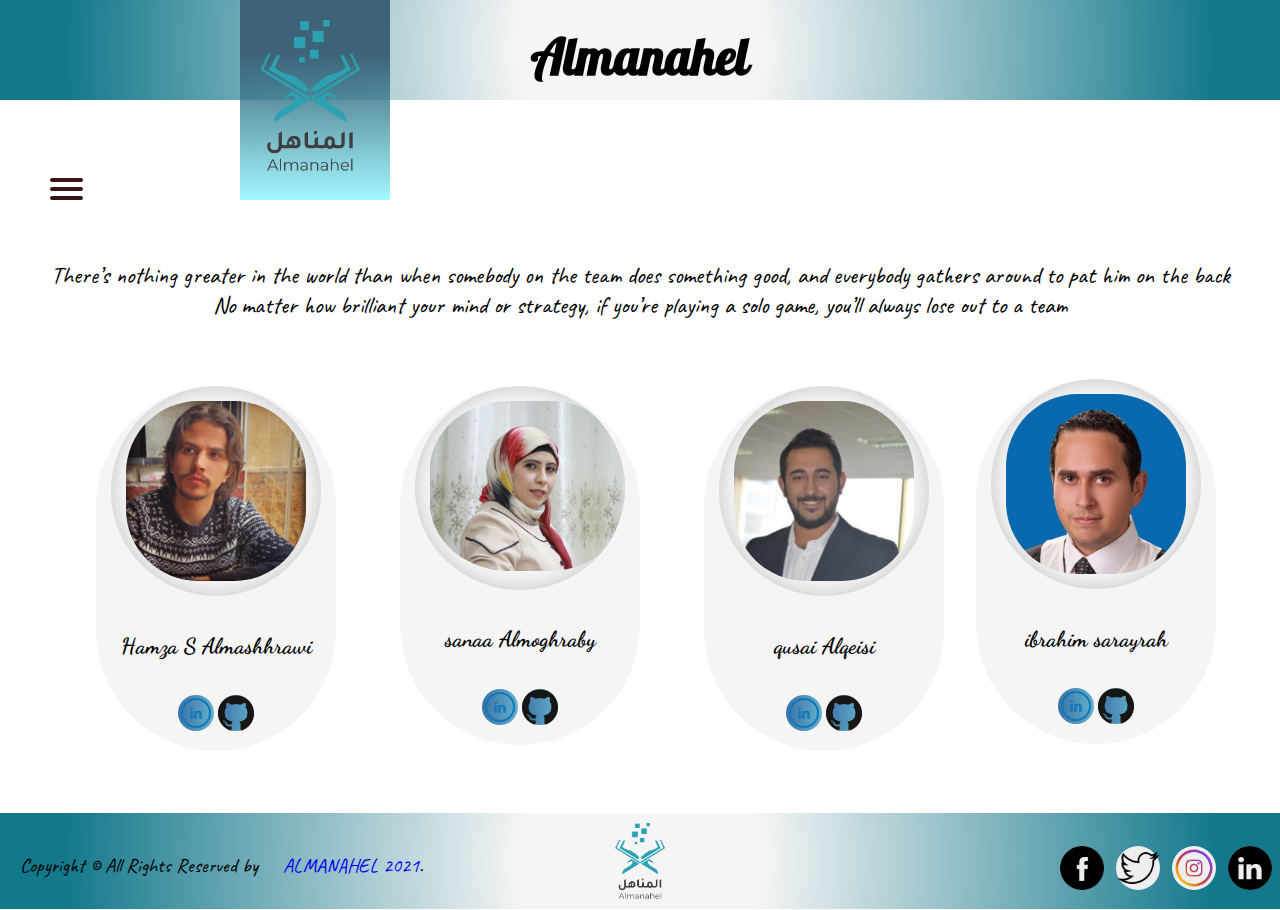
<file: about_us.html>
<!DOCTYPE html>
<html lang="en">

<head>
    <meta charset="UTF-8">
    <meta http-equiv="X-UA-Compatible" content="IE=edge">
    <meta name="viewport" content="width=device-width, initial-scale=1.0">
    <title>About_us</title>
    <!-- <link rel="stylesheet" href="css/reset.css"> -->
    <link rel="stylesheet" href="css/aboutus.css">
    <link rel="preconnect" href="https://fonts.gstatic.com">
    <link href="https://fonts.googleapis.com/css2?family=Pattaya&display=swap" rel="stylesheet">
    <link rel="preconnect" href="https://fonts.gstatic.com">
    <link href="https://fonts.googleapis.com/css2?family=Dancing+Script:wght@600&display=swap" rel="stylesheet">
    <link rel="preconnect" href="https://fonts.gstatic.com">
    <link href="https://fonts.googleapis.com/css2?family=Caveat:wght@600&family=Dancing+Script:wght@600&display=swap"
        rel="stylesheet">
</head>

<body>
    <header>

        <div id="logoDiv">
            <img src="img/Almanahel.png" id="logoimg" alt="almanahel">
        </div>
        <h1>Almanahel</h1>

        <nav role="navigation">
            <div id="menuToggle">
                <input type="checkbox" />
                <!-- <div id="divSp"> -->
                <span class="spanMenu"></span>
                <span class="spanMenu"></span>
                <span class="spanMenu"></span>
                <!-- </div> -->
                <ul id="menu">
                    <a href="index.html">
                        <li>Home</li>
                    </a>

                    <a href="#">
                        <li>about us</li>
                    </a>

                    <a href="game.html" target="_blank">
                        <li> Book Game!</li>
                    </a>

                </ul>
            </div>
        </nav>

        </div>
    </header>
    <main>
        <div id="usparagrapgh">
            <p>There’s nothing greater in the world than when somebody on the team does something good, and everybody
                gathers around to pat him on the back </br> No matter how brilliant your mind or strategy, if you’re
                playing a solo game, you’ll always lose out to a team</p>
        </div>
        <div id="us">


            <div class="col-sm">
                <div class="box shadow-sm">
                    <div class="image-wrapper mb-3">
                        <img class="img-fluid" src="img/ME.jpg" alt="..." />
                    </div>
                    <div class="box-desc">
                        <h5>Hamza S Almashhrawi</h5>
                    </div>
                    <ul class="social">
                        <li><a href="https://www.linkedin.com/in/hamza-mashhrawi-4a0210210/" target="_blank"><img
                                    src="img/linkedin.png" alt="linkedin"></a></li>
                        <li><a href="https://github.com/HamzaSalmashhrawi" target="_blank"><img src="img/github.png"
                                    alt="github"></a></li>
                    </ul>
                </div>
            </div>

            <div id="sanaaid" class="col-sm">
                <div class="box shadow-sm">
                    <div class="image-wrapper mb-3">
                        <img id="sanaaIMG" class="img-fluid" src="img/sanaa.jpg" alt="..." />
                    </div>
                    <div class="box-desc">
                        <h5>sanaa Almoghraby</h5>
                    </div>
                    <ul class="social">
                        <li><a href="https://www.linkedin.com/in/sanaa-almoghraby-241303210/" target="_blank"><img
                                    src="img/linkedin.png" alt="linkedin"></a></li>
                        <li><a href="https://github.com/sanaa-almoghraby" target="_blank"><img src="img/github.png"
                                    alt="github"></a></li>
                    </ul>
                </div>
            </div>

            <div class="col-sm">
                <div class="box shadow-sm">
                    <div class="image-wrapper mb-3">
                        <img class="img-fluid" src="img/qusai.jpg" alt="..." />
                    </div>
                    <div class="box-desc">
                        <h5>qusai Alqeisi</h5>
                    </div>
                    <ul class="social">
                        <li><a href="https://www.linkedin.com/in/qusai-alqaisi-090037135/" target="_blank"><img
                                    src="img/linkedin.png" alt="linkedin"></a></li>
                        <li><a href="https://github.com/qusaiqeisi" target="_blank"><img src="img/github.png"
                                    alt="github"></a></li>
                    </ul>
                </div>
            </div>

            <div id="ibrahim-margin" class="col-sm-">
                <div class="box shadow-sm">
                    <div class="image-wrapper mb-3">
                        <img class="img-fluid" src="img/ibrahim-sarayrah.jpg" alt="..." />
                    </div>
                    <div class="box-desc">
                        <h5>ibrahim sarayrah</h5>
                    </div>
                    <ul class="social">
                        <li><a href="https://www.linkedin.com/in/ibrahem-sarayrah-3a4277210/" target="_blank"><img
                                    src="img/linkedin.png" alt="linkedin"></a></li>
                        <li><a href="https://github.com/IbrahemSarayrah" target="_blank"><img src="img/github.png"
                                    alt="github"></a></li>
                    </ul>
                </div>
            </div>

        </div>
        <!-- <div class="allofus" id="hamza">
                <div>
                    <p>Hamza S Almashhrawi</p>
                    <img src="img/ME.jpg" alt="">
                    <a href="https://www.linkedin.com/in/hamza-mashhrawi-4a0210210/" target="_blank">linkedin</a>
                    <a href=""></a>
                </div>
            </div>
            <div class="allofus" id="sanaa">
                <div>
                    <p>sanaa Almoghraby</p>
                    <img src="img/sanaa.jpg" alt="">
                    <a href="https://www.linkedin.com/in/sanaa-almoghraby-241303210/" target="_blank">linkedin</a>
                    <a href=""></a>
                </div>
            </div>
            <div class="allofus" id="ibrahim">
                <div>
                    <p>Ibrahem Sarayrah</p>
                    <img src="img/ibrahim-sarayrah.jpg" alt="">
                    <a href="https://www.linkedin.com/in/ibrahem-sarayrah-3a4277210/" target="_blank">linkedin</a>
                    <a href=""></a>
                </div>
            </div>
            <div class="allofus" id="qusai">
                <div>
                    <p>Qusai Alqeisi</p>
                    <img src="img/qusai.jpg" alt="">
                    <a href="https://www.linkedin.com/in/qusai-alqaisi-090037135/" target="_blank">linkedin</a>
                    <a href=""></a>
                </div>
            </div>
        -->
    </main>
    
    <!-- ------------------------------------------------------ -->
    <footer id="foter">
     
        <p class="copyright-text">Copyright &copy; All Rights Reserved by  
        <a class="copyright-text" href="#">ALMANAHEL 2021</a>.
        </p>
        <!-- <div id="copIGht">
        </div> -->
        <img id="logofoot" src="img/Almanahel.png" alt="">
        <div class="container">
            <div class="row"></div>
               
                    <ul class="social-icons">
                        <li><a class="facebook" href="https://www.facebook.com/" target="_blank"><img src="img/FB.png"
                                    alt=""></a></li>
                        <li><a class="twitter" href="https://twitter.com/?lang=en" target="_blank"> <img
                                    src="img/TWITr.png" alt=""> </a></li>
                        <li><a class="dribbble" href="https://www.instagram.com/" target="_blank"><img
                                    src="img/INSTA.png" alt=""></a></li>
                        <li><a class="linkedin" href="https://www.linkedin.com/" target="_blank"><img src="img/LINKIN.png" alt=""></a></li>
                    </ul>
               
            </div>
        </div>

    </footer>
</body>

</html>
</file>
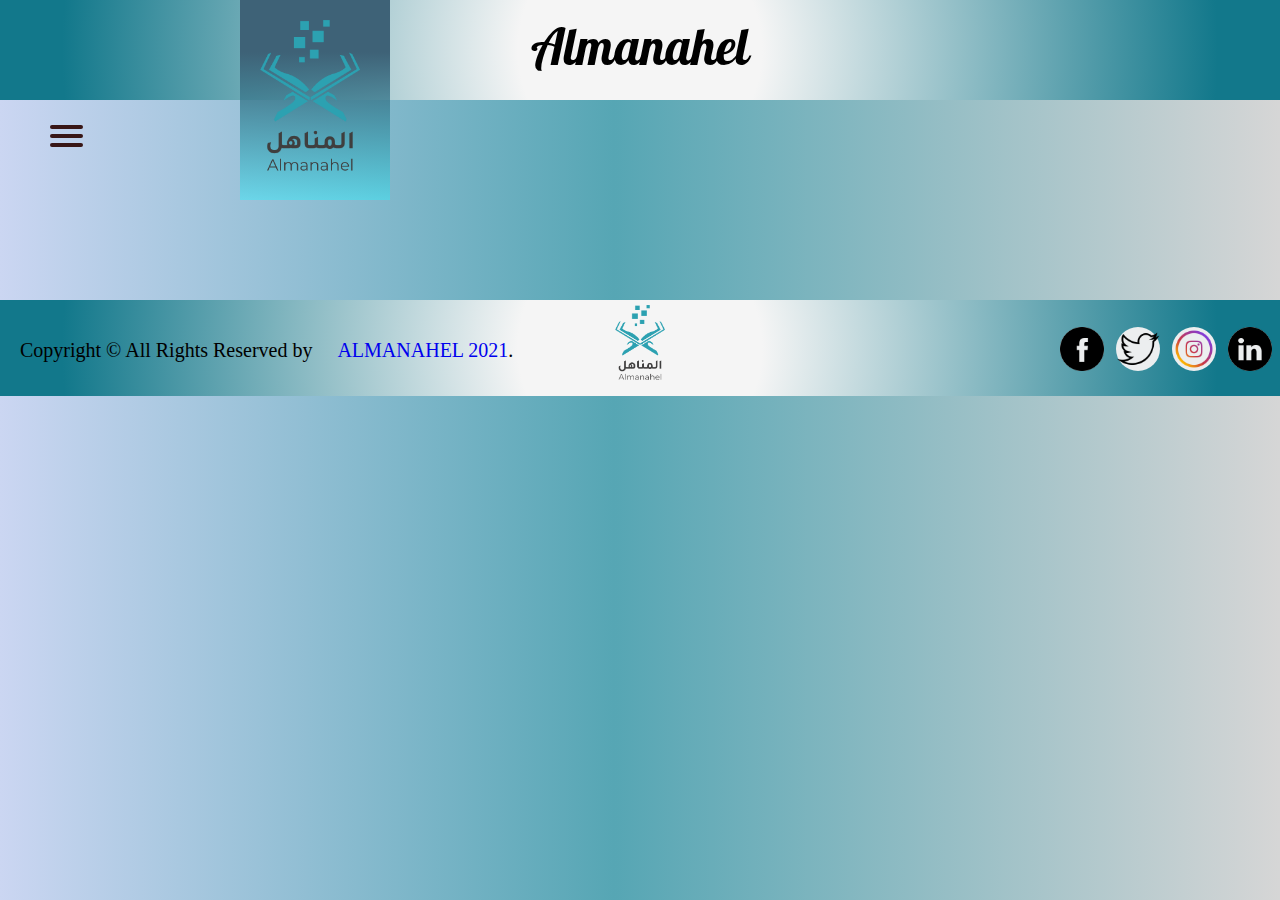
<file: cart.html>
<!DOCTYPE html>
<html lang="en">

<head>
    <meta charset="UTF-8">
    <meta http-equiv="X-UA-Compatible" content="IE=edge">
    <meta name="viewport" content="width=device-width, initial-scale=1.0">
    <title>Almanahel Cart</title>
    <link rel="stylesheet" href="css/reset.css">
    <link rel="stylesheet" href="css/cart.css">
    <link rel="preconnect" href="https://fonts.gstatic.com">
    <link href="https://fonts.googleapis.com/css2?family=Pattaya&display=swap" rel="stylesheet">
</head>

<body>
    <header>
        
        <div id="logoDiv">
            <img src="img/Almanahel.png" id="logoimg" alt="almanahel">
        </div>
        <h1>Almanahel</h1>
    </div>
    
    <nav role="navigation">
        <div id="menuToggle">
            <input type="checkbox" />
            <!-- <div id="divSp"> -->
                <span class="spanMenu"></span>
                <span class="spanMenu"></span>
                <span class="spanMenu"></span>
                <!-- </div> -->
                <ul id="menu">
                    <a href="index.html">
                        <li>Home</li>
                    </a>

                    <a href="about_us.html">
                        <li>about us</li>
                    </a>
                    
                    <a href="game.html" target="_blank">
                        <li> Book Game!</li>
                    </a>
                    
                </ul>
            </div>
        </nav>
    </header>
    <main>
        <section>
            <!-- <div><img id="userCart" src="" alt=""> </div> -->
            <p id="descrption"></p>
        </section>
        <div id="section">
            <table id="tableCart"></table>
        </div>

    </main>
    <footer id="foter">
     
        <p class="copyright-text">Copyright &copy; All Rights Reserved by  
        <a class="copyright-text" href="#">ALMANAHEL 2021</a>.
        </p>
        <!-- <div id="copIGht">
        </div> -->
        <img id="logofoot" src="img/Almanahel.png" alt="">
        <div class="container">
            <div class="row"></div>
               
                    <ul class="social-icons">
                        <li><a class="facebook" href="https://www.facebook.com/" target="_blank"><img src="img/FB.png"
                                    alt=""></a></li>
                        <li><a class="twitter" href="https://twitter.com/?lang=en" target="_blank"> <img
                                    src="img/TWITr.png" alt=""> </a></li>
                        <li><a class="dribbble" href="https://www.instagram.com/" target="_blank"><img
                                    src="img/INSTA.png" alt=""></a></li>
                        <li><a class="linkedin" href="https://www.linkedin.com/" target="_blank"><img src="img/LINKIN.png" alt=""></a></li>
                    </ul>
               
            </div>
        </div>

    </footer>
    <script src="js/cart.js"></script>
</body>

</html>
</file>
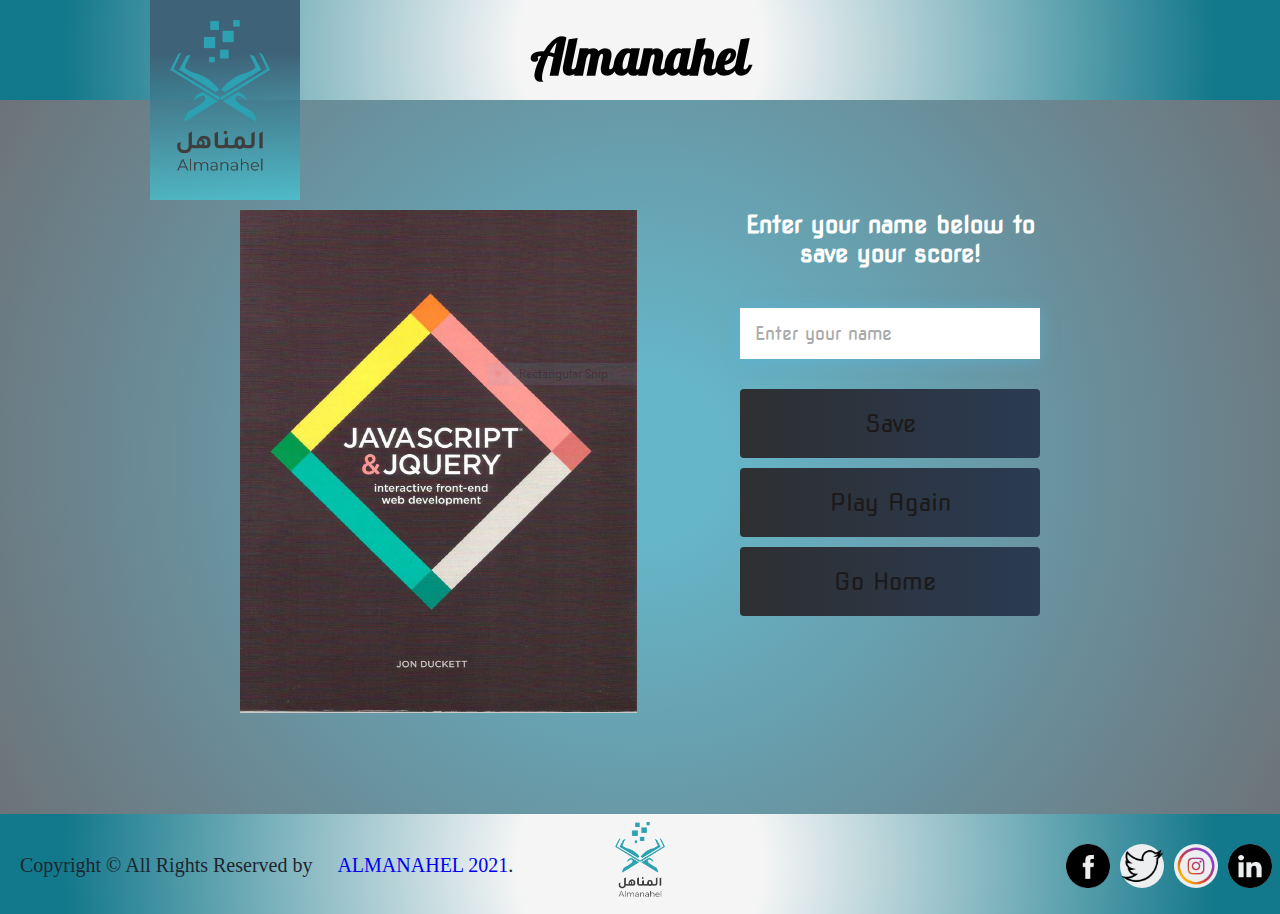
<file: end.html>
<!DOCTYPE html>
<html lang="en">

<head>
    <meta charset="UTF-8">
    <meta name="viewport" content="width=device-width, initial-scale=1.0">
    <title>End Page</title>
    <link rel="stylesheet" href="css/end.css">
    <link rel="stylesheet" href="https://use.fontawesome.com/releases/v5.13.1/css/all.css"
        integrity="sha384-xxzQGERXS00kBmZW/6qxqJPyxW3UR0BPsL4c8ILaIWXva5kFi7TxkIIaMiKtqV1Q" crossorigin="anonymous">
    <link href="https://fonts.googleapis.com/css2?family=Pattaya&display=swap" rel="stylesheet">

</head>

<body>
    <header>
        <div id="logoDiv">
            <img src="img/Almanahel.png" id="logoimg" alt="almanahel">
        </div>
        <h1>Almanahel</h1>


        <!-- ----------------------------------------------------------------------------- -->

        <!-- <nav role="navigation">
            <div id="menuToggle">
                <input type="checkbox" />
                <span class="spanMenu"></span>
                <span class="spanMenu"></span>
                <span class="spanMenu"></span>
                <ul id="menu">
                    <a href="index.html">
                        <li>Home</li>
                    </a>

                    <a href="about_us.html">
                        <li>about us</li>
                    </a>

                    <a href="#" target="_blank">
                        <li>Book of the week</li>
                    </a>

                </ul>
            </div>
        </nav>
 -->


        <!-- ---------------------------------------------------------------------------------------- -->
    </header>
    <div class="container">
        <div class="imageshow">
            <img src="" id="imageid" alt="">
            <div id="audio">

            </div>
        </div>
        <div id="end" class="flex-center flex-column">
            <h2 id="finalScore">0</h2>
            <form class="end-form-container" id="form">
                <h3 id="end-text">Enter your name below to save your score!</h3>
                <input type="text" name="name" id="username" placeholder="Enter your name">
                <p id="paragraph"></p>

                <button class="btn" id="saveScoreBtn" type="submit" onclick="saveHighScore(event)"
                    disabled>Save</button>

            </form>
            <a href="/game.html" class="btn">Play Again</a>
            <a href="/index.html" class="btn">Go Home<i class="fas fa-home"></i></a>
        </div>
    </div>
    <footer id="foter">
     
        <p class="copyright-text">Copyright &copy; All Rights Reserved by  
        <a class="copyright-text" href="#">ALMANAHEL 2021</a>.
        </p>
        <!-- <div id="copIGht">
        </div> -->
        <img id="logofoot" src="img/Almanahel.png" alt="">
        <div class="footcontainer">
            <div class="row"></div>
               
                    <ul class="social-icons">
                        <li><a class="facebook" href="https://www.facebook.com/" target="_blank"><img src="img/FB.png"
                                    alt=""></a></li>
                        <li><a class="twitter" href="https://twitter.com/?lang=en" target="_blank"> <img
                                    src="img/TWITr.png" alt=""> </a></li>
                        <li><a class="dribbble" href="https://www.instagram.com/" target="_blank"><img
                                    src="img/INSTA.png" alt=""></a></li>
                        <li><a class="linkedin" href="https://www.linkedin.com/" target="_blank"><img src="img/LINKIN.png" alt=""></a></li>
                    </ul>
               
            </div>
        </div>

    </footer>
    <script src="js/end.js"></script>
</body>

</html>
</file>
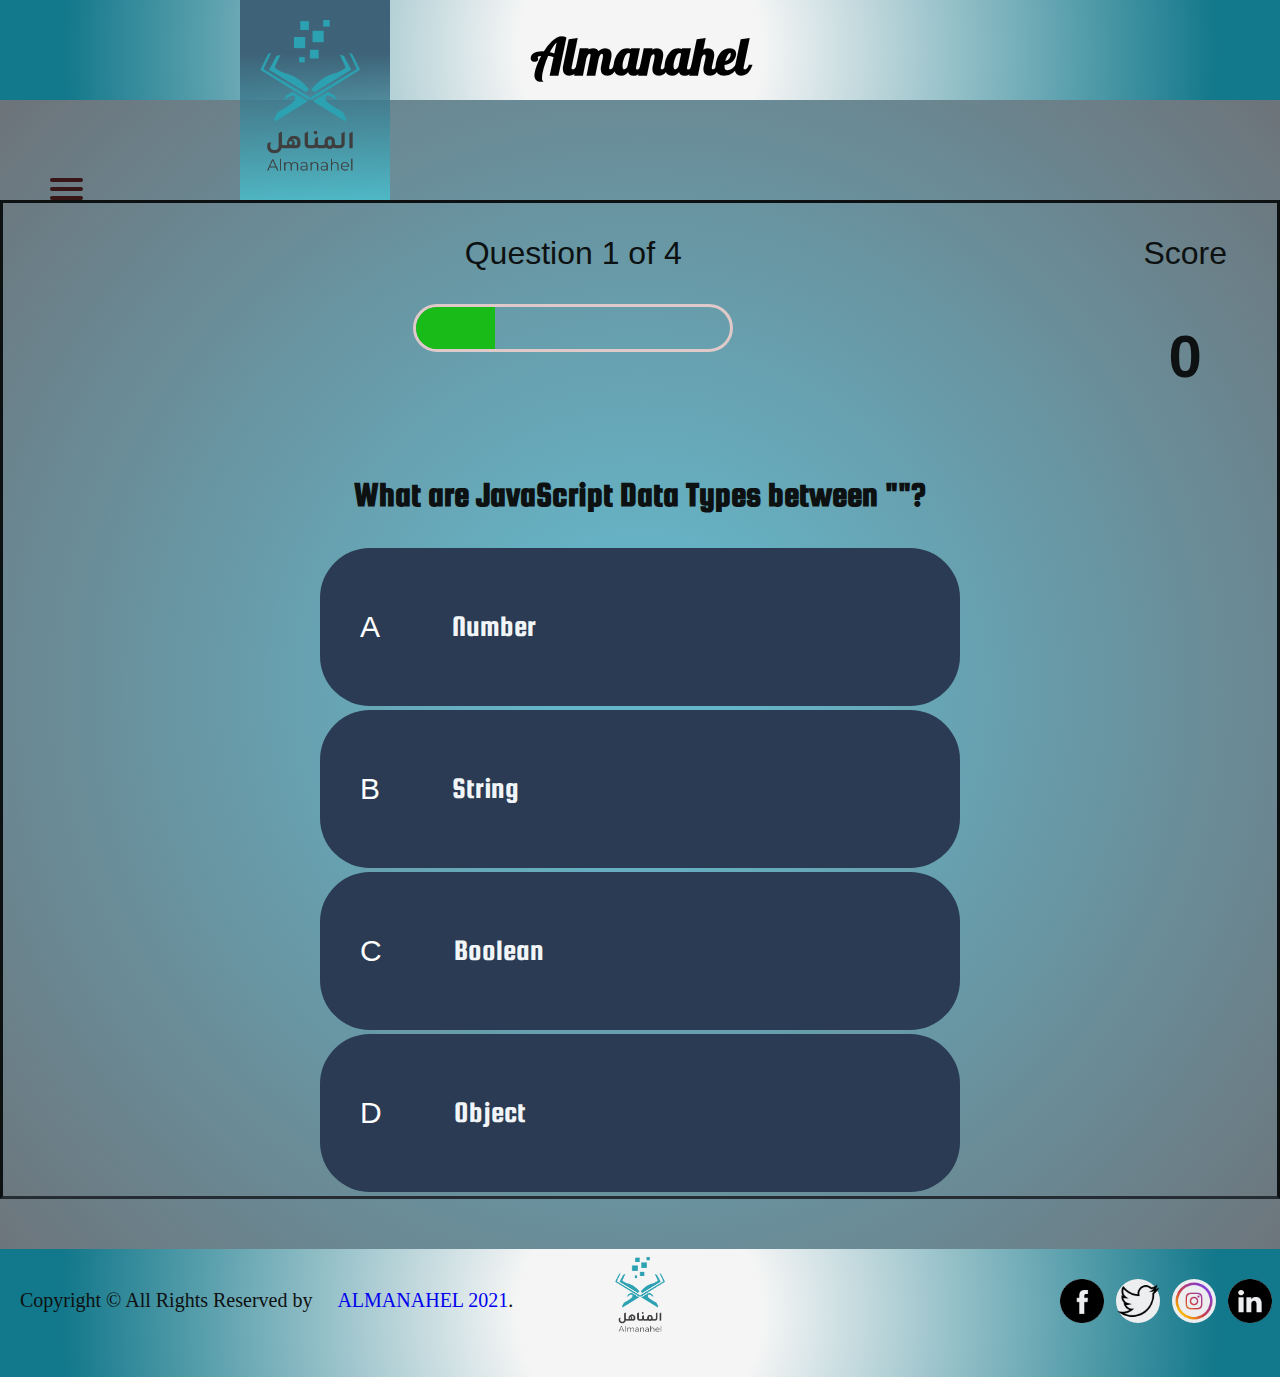
<file: game.html>
<!DOCTYPE html>
<html lang="en">
<head>
    <meta charset="UTF-8">
    <meta name="viewport" content="width=device-width, initial-scale=1.0">
    <title>Are you Ready</title>
    <link rel="stylesheet" href="css/game.css">
    <link href="https://fonts.googleapis.com/css2?family=Pattaya&display=swap" rel="stylesheet">

</head>
<body>
    <header>
        <div id="logoDiv">
            <img src="img/Almanahel.png" id="logoimg" alt="almanahel">
        </div>
        <h1>Almanahel</h1>
       

        <!-- ----------------------------------------------------------------------------- -->

        <nav role="navigation">
            <div id="menuToggle">
                <input type="checkbox" />
                <!-- <div id="divSp"> -->
                <span class="spanMenu"></span>
                <span class="spanMenu"></span>
                <span class="spanMenu"></span>
                <!-- </div> -->
                <ul id="menu">
                    <a href="index.html">
                        <li>Home</li>
                    </a>

                    <a href="about_us.html">
                        <li>about us</li>
                    </a>

                    <a href="#" target="_blank">
                        <li> Book Game!</li>
                    </a>

                </ul>
            </div>
        </nav>
        <!-- ---------------------------------------------------------------------------------------- -->
    </header>
    <div class="container">
        <div >
            <div id="hud">
                <div class="progress">
                    <p id="progressText" class="hud-prefix">
                        Question
                    </p>
                    <div id="progressBar">
                        <div id="progressBarFull"></div>
                    </div>
                </div>
                <div class="score">
                    <p class="hud-prefix">
                        Score
                    </p>
                    <h2 class="hud-main-text" id="score">
                        0
                    </h2>
                </div>
            </div>
            <h3 id="question">What is the answer to this question</h3>
            <div class="choice-container">
                <p class="choice-prefix">A</p>
                <p class="choice-text" data-number="1">Choice</p>
            </div>
            <div class="choice-container">
                <p class="choice-prefix">B</p>
                <p class="choice-text" data-number="2">Choice 2</p>
            </div>
            <div class="choice-container">
                <p class="choice-prefix">C</p>
                <p class="choice-text" data-number="3">Choice 3</p>
            </div>
            <div class="choice-container">
                <p class="choice-prefix">D</p>
                <p class="choice-text" data-number="4">Choice 4</p>
            </div>
        </div>
    </div>
    <footer id="foter">
     
        <p class="copyright-text">Copyright &copy; All Rights Reserved by  
        <a class="copyright-text" href="#">ALMANAHEL 2021</a>.
        </p>
        <!-- <div id="copIGht">
        </div> -->
        <img id="logofoot" src="img/Almanahel.png" alt="">
        <div class="footcontainer">
           
               
                    <ul class="social-icons">
                        <li><a class="facebook" href="https://www.facebook.com/" target="_blank"><img src="img/FB.png"
                                    alt=""></a></li>
                        <li><a class="twitter" href="https://twitter.com/?lang=en" target="_blank"> <img
                                    src="img/TWITr.png" alt=""> </a></li>
                        <li><a class="dribbble" href="https://www.instagram.com/" target="_blank"><img
                                    src="img/INSTA.png" alt=""></a></li>
                        <li><a class="linkedin" href="https://www.linkedin.com/" target="_blank"><img src="img/LINKIN.png" alt=""></a></li>
                    </ul>
               
         
        </div>

    </footer>
    <script src="js/game.js"></script>
</body>
</html>
</file>
<file: css/aboutus.css>
* {
    box-sizing: border-box;
    }

body {
        width: 100%;
        margin: 0 auto;
        background-image: url(https://images.pexels.com/photos/255379/pexels-photo-255379.jpeg?auto=compress&cs=tinysrgb&dpr=3&h=750&w=1260);
        /* background-color: rgb(148, 213, 243); */
    }

h1{
    text-align: center;
    font-family: 'Pattaya', sans-serif;
    font-size: 50px;
    margin-top: -175px;
}

#logoimg {
    width: 100px;
    margin-top: 20px;
    margin-left: 20px;
}

#usparagrapgh {
 margin-top: 10rem;
 text-align: center;
 font-family: 'Caveat', cursive;
 font-size: 24px;
}

#us{
    margin:  7em 0;
    /* width: 100%; */
    padding-left: 4rem;
    /* border: 3px solid #fc140c; */
}

#us img {
  /* width: 150px; */
  /* height: 150px; */
  border-radius: 40% ;
}

.allofus {
  /* width: 200px;
  height: 200px; */
  display: inline-block;
  margin: 2.5rem;
  /* background-color: cadetblue; */
}

.allofus img{
  width: 200px;
  height: 200px;
}

.allofus p {
  text-align: center;
font-family: 'Dancing Script', cursive;
  font-size: 20px;
  /* background-color: cornsilk; */
}

/* a {
  text-decoration: none;
  
  font-weight: 600;
  font-size: 18px;
  color: #313030;
} */

/* a:hover {
background-color: rgb(35, 88, 116);
color: white;
} */

.allofus a {
  text-align: center;
 /* margin: 2rem */
}





header {
    position: relative;
    background: rgb(245,245,245);
background: -moz-radial-gradient(circle, rgba(245,245,245,1) 12%, rgba(245,245,245,1) 19%, rgba(18,120,139,1) 90%);
background: -webkit-radial-gradient(circle, rgba(245,245,245,1) 12%, rgba(245,245,245,1) 19%, rgba(18,120,139,1) 90%);
background: radial-gradient(circle, rgba(245,245,245,1) 12%, rgba(245,245,245,1) 19%, rgba(18,120,139,1) 90%);
filter: progid:DXImageTransform.Microsoft.gradient(startColorstr="#F5F5F5",endColorstr="#12788B",GradientType=1);
    /* background-image: url(https://www.darksky.org/wp-content/uploads/2021/04/MEVE-Point-Lookout-JacobWFrank-feat.jpg); */
    width: 100%;
    height: 100px;
}



#menuToggle
 {
     /* float: right; */
   display: block;
   position: relative;
   /* margin-top: -110px; */
   top: 50px;
   left: 50px;
   
   z-index: 1;
   
   -webkit-user-select: none;
   user-select: none;
 }
 
 #menuToggle a
 {
   text-decoration: none;
   color: #c9c2c2;
   
   transition: color 0.3s ease;
 }
 
 #menuToggle a:hover
 {
   color: tomato;
 }
 
 
 #menuToggle input
 {
   display: block;
   width: 40px;
   height: 32px;
   position: absolute;
   top: -7px;
   left: -5px;
   
   cursor: pointer;
   
   opacity: 0; 
   z-index: 2; 
   
   -webkit-touch-callout: none;
 }
 
 
 #menuToggle span
 {
   display: block;
   width: 33px;
   height: 4px;
   margin-bottom: 5px;
   position: relative;
   
   background: #381616;
   border-radius: 3px;
   
   z-index: 1;
   
   transform-origin: 4px 0px;
   
   transition: transform 0.5s cubic-bezier(0.77,0.2,0.05,1.0),
               background 0.5s cubic-bezier(0.77,0.2,0.05,1.0),
               opacity 0.55s ease;
 }
 
 #menuToggle span:first-child
 {
   transform-origin: 0% 0%;
 }
 
 #menuToggle span:nth-last-child(2)
 {
   transform-origin: 0% 100%;
 }
 

 #menuToggle input:checked ~ span
 {
   opacity: 1;
   transform: rotate(45deg) translate(-2px, -1px);
   background: #b30e0e;
 }
 
 
 #menuToggle input:checked ~ span:nth-last-child(3)
 {
   opacity: 0;
   transform: rotate(0deg) scale(0.2, 0.2);
 }
 
 
 #menuToggle input:checked ~ span:nth-last-child(2)
 {
   transform: rotate(-45deg) translate(0, -1px);
 }
 
 
 #menu
 {
   position: absolute;
   width: 300px;
   margin: -100px 0 0 -50px;
   padding: 50px;
   padding-top: 125px;
   
   background: #313030;
   list-style-type: none;
   -webkit-font-smoothing: antialiased;
 
   
   transform-origin: 0% 0%;
   transform: translate(-100%, 0);
   
   transition: transform 0.5s cubic-bezier(0.77,0.2,0.05,1.0);
 }
 
 #menu li
 {
   padding: 10px 0;
   font-size: 22px;
 }
 
 
 #menuToggle input:checked ~ ul
 {
   transform: none;
 }



/* ---------------------------------------- */



#logoimg {
    /* background-color: white; */
    width: 100px;
    margin-top: 20px;
    margin-left: 20px;
}
#logoDiv{
    margin-left: 15rem ;
 width: 150px;
 height: 200px;
 /* border-radius: 5%; */
 background: rgb(45,238,253);
background: -moz-linear-gradient(0deg, rgba(45,238,253,0.4405112386751575) 0%, rgba(62,98,119,1) 74%);
background: -webkit-linear-gradient(0deg, rgba(45,238,253,0.4405112386751575) 0%, rgba(62,98,119,1) 74%);
background: linear-gradient(0deg, rgba(45,238,253,0.4405112386751575) 0%, rgba(62,98,119,1) 74%);
filter: progid:DXImageTransform.Microsoft.gradient(startColorstr="#2DEEFD",endColorstr="#3E6277",GradientType=1);

 -webkit-animation: slide-in-top 1s cubic-bezier(0.250, 0.460, 0.450, 0.940) both;
	        animation: slide-in-top 1s cubic-bezier(0.250, 0.460, 0.450, 0.940) both;
}
@-webkit-keyframes slide-in-top {
    0% {
      -webkit-transform: translateY(-1000px);
              transform: translateY(-1000px);
      opacity: 0;
    }
    100% {
      -webkit-transform: translateY(0);
              transform: translateY(0);
      opacity: 1;
    }
  }
  @keyframes slide-in-top {
    0% {
      -webkit-transform: translateY(-1000px);
              transform: translateY(-1000px);
      opacity: 0;
    }
    100% {
      -webkit-transform: translateY(0);
              transform: translateY(0);
      opacity: 1;
    }
  }

  


  
/* _________________________________________________ */

.box-desc h5 {
  font-family: 'Dancing Script', cursive;
  font-size: 22px;
}

#us {
  display: grid;
  grid-template-columns: auto auto auto auto;
  /* background-color: #2196F3; */
  padding: 10px;
  margin:  auto 0;
  justify-content: center;
  /* width: 100%; */
}

.col-sm {
  margin: 2rem;
}

.box img {
  width: 100%;
  height: 100%;
}

.box {
width: 15rem;
border-radius: 150px;
background:rgb(245, 245, 245);
position:relative;
overflow: hidden;
text-align:center;
}
.box:before {
  position: absolute;
  content: '';
  left: 0px;
  top: 0px;
  width: 0px;
  height: 100%;
  border-radius: 150px;
  box-shadow: inset 0 0 25px rgba(0,0,0,0.30);
  transition: all 0.3s ease;
  background-image: linear-gradient(to right, #3c70a4 0%, #64b2cd 100%);
}
.box:hover:before {
  width: 100%;
}
.box:hover .image-wrapper {
padding:0;
}
.box:hover .box-desc {
color:#fff;
}
.box:hover .social li a {
background:#fff;
background-image: none;
color:#000;
}
.box:hover .social li a:hover {
background:#1d1d1d;
color:#fff;
}
.image-wrapper {
  position: relative;
max-width: 210px;
  max-height: 210px;
margin:0 auto;
  overflow: hidden;
  border-radius: 50%;
  padding: 15px;
  transition: all 0.5s ease;
  box-shadow: inset 0px 0px 20px rgba(0,0,0,0.20);
}
.image-wrapper img {
  border-radius: 50%;
  transition: all 500ms ease;
}
.box-desc {
position:relative;
}
ul.social {
padding:0;
}
ul.social li {
display:inline-block;
list-style-type:none;
}
ul.social li a {
position:relative;
width: 36px;
  height: 36px;
background-image: linear-gradient(to right, #3c70a4 0%, #64b2cd 100%);
display:inline-block;
line-height:36px;
border-radius:50%;
color:#fff;
transition: all .5s ease;
}


#ibrahim-margin {
  margin-top: 25px;
}

#sanaaid #sanaaIMG {
  width: 110%;
  height: 150%;
}

/* -----------------------------------old footer */

#foter {
  height: 6rem;
  width: 100%;
  background: rgb(245,245,245);
  background: -moz-radial-gradient(circle, rgba(245,245,245,1) 12%, rgba(245,245,245,1) 19%, rgba(18,120,139,1) 90%);
  background: -webkit-radial-gradient(circle, rgba(245,245,245,1) 12%, rgba(245,245,245,1) 19%, rgba(18,120,139,1) 90%);
  background: radial-gradient(circle, rgba(245,245,245,1) 12%, rgba(245,245,245,1) 19%, rgba(18,120,139,1) 90%);
  filter: progid:DXImageTransform.Microsoft.gradient(startColorstr="#F5F5F5",endColorstr="#12788B",GradientType=1);
}
/* .copyright-text a {
  margin-left: 40px;
} */

#logofoot {
  display: block;
    margin-left: auto;
    margin-right: auto;
    width: 50px;
    margin-top: -75px;
}


.copyright-text{
  text-decoration: none;
  /* text-align: center; */
  /* margin-top: 30px; */
  margin-left: 20px;
  padding-top: 40px;
  font-size: 20px;
 font-family: 'Caveat', cursive; ;
}

.social-icons
  {
    margin-top: -55px;
    float: right;
    /* padding-left:0; */
    list-style:none
  }
  .social-icons img {
    width:44px;
    height:44px;
  }
  .social-icons li
  {
    /* margin-left: 25px; */
    /* margin-right: 25px; */
    display:inline-block;
    /* margin-bottom:4px */
  }
  .social-icons li.title
  {
    margin-right:15px;
    /* text-transform:uppercase; */
    color:#96a2b2;
    font-weight:700;
    font-size:13px
  }
  .social-icons a{
    background-color:#eceeef;
    color:#818a91;
    font-size:16px;
    display:inline-block;
    /* line-height:44px; */
    width:44px;
    height:44px;
    text-align:center;
    margin-right:8px;
    border-radius:100%;
    -webkit-transition:all 1s linear;
    -o-transition:all 1s linear;
    transition:all 1s linear
  }
  .social-icons a:active,.social-icons a:focus,.social-icons a:hover
  {
    color:#fff;
    background-color:#29aafe
  }
  /* .social-icons.size-sm a
  {
    line-height:34px;
    height:34px;
    width:34px;
    font-size:14px
  } */
  .social-icons a.facebook:hover
  {
    background-color:#3b5998
  }
  .social-icons a.twitter:hover
  {
    background-color:#00aced
  }
  .social-icons a.linkedin:hover
  {
    background-color:#007bb6
  }
  .social-icons a.dribbble:hover
  {
    background-color:#ea4c89
  }
  @media (max-width:767px)
  {
  }
  
  
  /* #copyRIGht{
    text-align: center;
    margin-top: 40px;
  } */
</file>
<file: css/cart.css>
#logoimg {
    width: 100px;
    margin-top: 20px;
    margin-left: 20px;
}




h1{
  text-align: center;
  font-family: 'Pattaya', sans-serif;
  font-size: 50px;
  margin-top: -175px;
}
#cartDiv{
    width: 20%;
    float: right;
    margin-right: -11rem;
    margin-top: 0.9em;
}


#menuToggle
 {
   display: block;
   position: relative;
   top: 50px;
   left: 50px;
   
   z-index: 1;
   
   -webkit-user-select: none;
   user-select: none;
 }
 
 #menuToggle a
 {
   text-decoration: none;
   color: #c9c2c2;
   
   transition: color 0.3s ease;
 }
 
 #menuToggle a:hover
 {
   color: tomato;
 }
 
 
 #menuToggle input
 {
   display: block;
   width: 40px;
   height: 32px;
   position: absolute;
   top: -7px;
   left: -5px;
   
   cursor: pointer;
   
   opacity: 0; 
   z-index: 2; 
   
   -webkit-touch-callout: none;
 }
 

 #menuToggle span
 {
   display: block;
   width: 33px;
   height: 4px;
   margin-bottom: 5px;
   position: relative;
   
   background: #381616;
   border-radius: 3px;
   
   z-index: 1;
   
   transform-origin: 4px 0px;
   
   transition: transform 0.5s cubic-bezier(0.77,0.2,0.05,1.0),
               background 0.5s cubic-bezier(0.77,0.2,0.05,1.0),
               opacity 0.55s ease;
 }
 
 #menuToggle span:first-child
 {
   transform-origin: 0% 0%;
 }
 
 #menuToggle span:nth-last-child(2)
 {
   transform-origin: 0% 100%;
 }
 

 #menuToggle input:checked ~ span
 {
   opacity: 1;
   transform: rotate(45deg) translate(-2px, -1px);
   background: #b30e0e;
 }
 

 #menuToggle input:checked ~ span:nth-last-child(3)
 {
   opacity: 0;
   transform: rotate(0deg) scale(0.2, 0.2);
 }
 

 #menuToggle input:checked ~ span:nth-last-child(2)
 {
   transform: rotate(-45deg) translate(0, -1px);
 }
 

 #menu
 {
   position: absolute;
   width: 300px;
   margin: -100px 0 0 -50px;
   padding: 50px;
   padding-top: 125px;
   
   background: #313030;
   list-style-type: none;
   -webkit-font-smoothing: antialiased;
   
   transform-origin: 0% 0%;
   transform: translate(-100%, 0);
   
   transition: transform 0.5s cubic-bezier(0.77,0.2,0.05,1.0);
 }
 
 #menu li
 {
   padding: 10px 0;
   font-size: 22px;
 }
 
 
 #menuToggle input:checked ~ ul
 {
   transform: none;
 }



/* ---------------------------------------- */



#logoimg {
    /* background-color: white; */
    width: 100px;
    margin-top: 20px;
    margin-left: 20px;
}
#logoDiv{
    margin-left: 15rem ;
 width: 150px;
 height: 200px;
 /* border-radius: 5%; */
 background: rgb(45,238,253);
background: -moz-linear-gradient(0deg, rgba(45,238,253,0.4405112386751575) 0%, rgba(62,98,119,1) 74%);
background: -webkit-linear-gradient(0deg, rgba(45,238,253,0.4405112386751575) 0%, rgba(62,98,119,1) 74%);
background: linear-gradient(0deg, rgba(45,238,253,0.4405112386751575) 0%, rgba(62,98,119,1) 74%);
filter: progid:DXImageTransform.Microsoft.gradient(startColorstr="#2DEEFD",endColorstr="#3E6277",GradientType=1);

 -webkit-animation: slide-in-top 1s cubic-bezier(0.250, 0.460, 0.450, 0.940) both;
	        animation: slide-in-top 1s cubic-bezier(0.250, 0.460, 0.450, 0.940) both;
}
@-webkit-keyframes slide-in-top {
    0% {
      -webkit-transform: translateY(-1000px);
              transform: translateY(-1000px);
      opacity: 0;
    }
    100% {
      -webkit-transform: translateY(0);
              transform: translateY(0);
      opacity: 1;
    }
  }
  @keyframes slide-in-top {
    0% {
      -webkit-transform: translateY(-1000px);
              transform: translateY(-1000px);
      opacity: 0;
    }
    100% {
      -webkit-transform: translateY(0);
              transform: translateY(0);
      opacity: 1;
    }
  }
  


header {
    position: relative;
    background: rgb(245,245,245);
background: -moz-radial-gradient(circle, rgba(245,245,245,1) 12%, rgba(245,245,245,1) 19%, rgba(18,120,139,1) 90%);
background: -webkit-radial-gradient(circle, rgba(245,245,245,1) 12%, rgba(245,245,245,1) 19%, rgba(18,120,139,1) 90%);
background: radial-gradient(circle, rgba(245,245,245,1) 12%, rgba(245,245,245,1) 19%, rgba(18,120,139,1) 90%);
filter: progid:DXImageTransform.Microsoft.gradient(startColorstr="#F5F5F5",endColorstr="#12788B",GradientType=1);
    /* background-image: url(https://www.darksky.org/wp-content/uploads/2021/04/MEVE-Point-Lookout-JacobWFrank-feat.jpg); */
    width: 100%;
    height: 100px;
  }
  
  
  main div table tr td img {
      height: 150px;
      width: 100px;
      margin-top: 50px;
  }
/* footer ------------------------------------ */



#foter {
  height: 6rem;
  width: 100%;
  background: rgb(245,245,245);
  background: -moz-radial-gradient(circle, rgba(245,245,245,1) 12%, rgba(245,245,245,1) 19%, rgba(18,120,139,1) 90%);
  background: -webkit-radial-gradient(circle, rgba(245,245,245,1) 12%, rgba(245,245,245,1) 19%, rgba(18,120,139,1) 90%);
  background: radial-gradient(circle, rgba(245,245,245,1) 12%, rgba(245,245,245,1) 19%, rgba(18,120,139,1) 90%);
  filter: progid:DXImageTransform.Microsoft.gradient(startColorstr="#F5F5F5",endColorstr="#12788B",GradientType=1);
}
/* .copyright-text a {
  margin-left: 40px;
} */

#logofoot {
  display: block;
    margin-left: auto;
    margin-right: auto;
    width: 50px;
    margin-top: -55px;
}


.copyright-text{
  text-decoration: none;
  /* text-align: center; */
  /* margin-top: 30px; */
  margin-left: 20px;
  padding-top: 40px;
  font-size: 20px;
 font-family: 'Caveat', cursive; ;
}

.social-icons
  {
    margin-top: -55px;
    float: right;
    /* padding-left:0; */
    list-style:none
  }
  .social-icons img {
    width:44px;
    height:44px;
  }
  .social-icons li
  {
    /* margin-left: 25px; */
    /* margin-right: 25px; */
    display:inline-block;
    /* margin-bottom:4px */
  }
  .social-icons li.title
  {
    margin-right:15px;
    /* text-transform:uppercase; */
    color:#96a2b2;
    font-weight:700;
    font-size:13px
  }
  .social-icons a{
    background-color:#eceeef;
    color:#818a91;
    font-size:16px;
    display:inline-block;
    /* line-height:44px; */
    width:44px;
    height:44px;
    text-align:center;
    margin-right:8px;
    border-radius:100%;
    -webkit-transition:all 1s linear;
    -o-transition:all 1s linear;
    transition:all 1s linear
  }
  .social-icons a:active,.social-icons a:focus,.social-icons a:hover
  {
    color:#fff;
    background-color:#29aafe
  }
  /* .social-icons.size-sm a
  {
    line-height:34px;
    height:34px;
    width:34px;
    font-size:14px
  } */
  .social-icons a.facebook:hover
  {
    background-color:#3b5998
  }
  .social-icons a.twitter:hover
  {
    background-color:#00aced
  }
  .social-icons a.linkedin:hover
  {
    background-color:#007bb6
  }
  .social-icons a.dribbble:hover
  {
    background-color:#ea4c89
  }
  @media (max-width:767px)
  {
  }

/* table, th, td , tr{
    border: 1px solid black;
    margin: 0 auto;
    padding: 20px;
  } */

  .qunt {
      width: 40px;
  }

  h2 {
    text-align: center;
    font-size: 50px;
    padding: 100px;
    color: white;
  }

  #section {
    margin: 0 auto;
    margin-top: 150px;
    width: 1500px;
  }

  #tableCart td {
	  font-weight: normal;
	  font-size: 1.2em;
  -webkit-box-shadow: 0 2px 2px -2px #0E1119;
	   -moz-box-shadow: 0 2px 2px -2px #0E1119;
	        box-shadow: 0 2px 2px -2px #0E1119;
          text-align: center; 
          vertical-align: middle;
      }
  

  #tableCart {
	  text-align: left;
	  overflow: hidden;
	  width: 80%;
	  margin: 0 auto;
  display: table;
  padding: 0 0 8em 0
  }

  #tableCart td, #tableCart th {
	  padding-bottom: 2%;
	  padding-top: 2%;
  padding-left:2%;  
}

#tableCart tr:nth-child(odd) {
  background-color: #2e836e;
}

#tableCart tr:nth-child(even) {
  background-color: #2d6468;
}

#tableCart th {
  background-color: #1F2739;
  color:white;
}

#tableCart td { 
  color: #ffffff;
  font-size: 25px;
}
#tableCart th {
  color: #ffffff;
  font-size: 25px;
  text-align: center;
}


 #tableCart tr:hover {
  background-color: #819fdb;
-webkit-box-shadow: 0 6px 6px -6px #0E1119;
    -moz-box-shadow: 0 6px 6px -6px #0E1119;
         box-shadow: 0 6px 6px -6px #0E1119;
} 

/* #tableCart td:hover {
  background-color: #2CA1B1;
  color: #403E10;
  font-weight: bold;
  
  box-shadow: #dbdbdb -1px 1px, #dbdbdb -2px 2px, #dbdbdb -3px 3px, #dbdbdb -4px 4px, #dbdbdb -5px 5px, #dbdbdb -6px 6px;
  transform: translate3d(6px, -6px, 0);
  
  transition-delay: 0s;
	  transition-duration: 0.4s;
	  transition-property: all;
  transition-timing-function: line;
}  */
/* #tableCart th:hover {
  background-color: #2CA1B1;
  color: #403E10;
  font-weight: bold;
  
  box-shadow: #dbdbdb -1px 1px, #dbdbdb -2px 2px, #dbdbdb -3px 3px, #dbdbdb -4px 4px, #dbdbdb -5px 5px, #dbdbdb -6px 6px;
  transform: translate3d(6px, -6px, 0);
  
  transition-delay: 0s;
	  transition-duration: 0.4s;
	  transition-property: all;
  transition-timing-function: line;
} */

@media (max-width: 800px) {
  #tableCart td:nth-child(4),
  #tableCart th:nth-child(4) { display: none; }
  }

  main {
    margin-bottom: 50px;
  }

  body {
    background: rgb(203,214,242);
    background: -moz-linear-gradient(90deg, rgba(203,214,242,1) 0%, rgba(86,166,180,1) 48%, rgba(214,214,214,1) 100%);
    background: -webkit-linear-gradient(90deg, rgba(203,214,242,1) 0%, rgba(86,166,180,1) 48%, rgba(214,214,214,1) 100%);
    background: linear-gradient(90deg, rgba(203,214,242,1) 0%, rgba(86,166,180,1) 48%, rgba(214,214,214,1) 100%);
    filter: progid:DXImageTransform.Microsoft.gradient(startColorstr="#cbd6f2",endColorstr="#d6d6d6",GradientType=1);
  }

  #emptycart {
    width: 650px;
    display: block;
    margin-left: auto;
    margin-right: auto;
  }


  .removebutton {
    box-shadow:inset 0px 1px 0px 0px #f5978e;
    background:linear-gradient(to bottom, #f24537 5%, #c62d1f 100%);
    background-color:#f24537;
    border-radius:6px;
    border:1px solid #d02718;
    display:inline-block;
    cursor:pointer;
    color:#ffffff;
    font-family:Arial;
    font-size:15px;
    font-weight:bold;
    padding:6px 24px;
    text-decoration:none;
    text-shadow:0px 1px 0px #810e05;
  }
  .removebutton:hover {
    background:linear-gradient(to bottom, #c62d1f 5%, #f24537 100%);
    background-color:#c62d1f;
  }
  .removebutton:active {
    position:relative;
    top:1px;
  }
</file>
<file: css/end.css>
@import url('https://fonts.googleapis.com/css2?family=Nova+Square&display=swap');

/* :root {
    background-color: rgb(29, 26, 26)
} */

* {
    box-sizing: border-box;
    margin: 0;
    padding: 0;
    font-size: 62.5%;
    font-family: 'Nova Square', cursive;
}

h2 {
    font-size: 5.4rem;
    color: rgb(151, 30, 30);
    margin-bottom: 5rem;
}

p{
    font-size: 25px;
    color: rgb(29, 38, 48);
}

h3 {
    font-size: 4.2rem;
    margin-bottom: 4rem;

}
h1{
    text-align: center;
    font-family: 'Pattaya', sans-serif;
    font-size: 50px;
    margin-top: -175px;
    color: black;
}
header {
    position: relative;
    background: rgb(245,245,245);
background: -moz-radial-gradient(circle, rgba(245,245,245,1) 12%, rgba(245,245,245,1) 19%, rgba(18,120,139,1) 90%);
background: -webkit-radial-gradient(circle, rgba(245,245,245,1) 12%, rgba(245,245,245,1) 19%, rgba(18,120,139,1) 90%);
background: radial-gradient(circle, rgba(245,245,245,1) 12%, rgba(245,245,245,1) 19%, rgba(18,120,139,1) 90%);
filter: progid:DXImageTransform.Microsoft.gradient(startColorstr="#F5F5F5",endColorstr="#12788B",GradientType=1);
    /* background-image: url(https://www.darksky.org/wp-content/uploads/2021/04/MEVE-Point-Lookout-JacobWFrank-feat.jpg); */
    width: 100%;
    height: 100px;
    margin-bottom: 6rem;
}
/* ------------------------------------------------ */
#logoimg {
    width: 100px;
    margin-top: 20px;
    margin-left: 20px;
}
#logoDiv{
    margin-left: 15rem ;
 width: 150px;
 height: 200px;
 background: rgb(45,238,253);
background: -moz-linear-gradient(0deg, rgba(45,238,253,0.4405112386751575) 0%, rgba(62,98,119,1) 74%);
background: -webkit-linear-gradient(0deg, rgba(45,238,253,0.4405112386751575) 0%, rgba(62,98,119,1) 74%);
background: linear-gradient(0deg, rgba(45,238,253,0.4405112386751575) 0%, rgba(62,98,119,1) 74%);
filter: progid:DXImageTransform.Microsoft.gradient(startColorstr="#2DEEFD",endColorstr="#3E6277",GradientType=1);

 -webkit-animation: slide-in-top 1s cubic-bezier(0.250, 0.460, 0.450, 0.940) both;
	        animation: slide-in-top 1s cubic-bezier(0.250, 0.460, 0.450, 0.940) both;
}
@-webkit-keyframes slide-in-top {
    0% {
      -webkit-transform: translateY(-1000px);
              transform: translateY(-1000px);
      opacity: 0;
    }
    100% {
      -webkit-transform: translateY(0);
              transform: translateY(0);
      opacity: 1;
    }
  }
  @keyframes slide-in-top {
    0% {
      -webkit-transform: translateY(-1000px);
              transform: translateY(-1000px);
      opacity: 0;
    }
    100% {
      -webkit-transform: translateY(0);
              transform: translateY(0);
      opacity: 1;
    }
  }
  

.container {
    width: 100vw;
    /* height: 100vh; */
    display: flex;
    justify-content: space-between;
    align-items: flex-start;
    max-width: 80rem;
    margin: 0 auto;
    /* padding: 2rem; */
}
.imageshow{
    margin-top: 50px;
}

.flex-column {
    display: flex;
    flex-direction: column;
}

.flex-center {
    justify-content: center;
    align-items: center;
}

.justify-center {
    justify-content: center;
}

.text-center {
    text-align: center;
}

.hidden {
    display: none;
}

.btn {
    font-size: 2.4rem;
    padding: 2rem 0;
    width: 30rem;
    text-align: center;
    margin-bottom: 1rem;
    text-decoration: none;
    color: rgb(28, 26, 26);
    background: linear-gradient(90deg, rgb(46, 47, 49) 0%, rgb(42, 59, 83) 100%);
    border-radius: 4px;
}

.btn:hover {
    cursor: pointer;
    box-shadow: 0 0.4rem 1.4rem 0 rgba(8, 114, 244, 0.6);
    transition: transform 150ms;
    transform: scale(1.03);
}

.btn[disabled]:hover {
    cursor: not-allowed;
    box-shadow: none;
    transform: none;
}
body{
    background: rgb(101,182,201);
background: radial-gradient(circle, rgba(101,182,201,1) 10%, rgba(109,113,119,1) 95%);}
.end-form-container {
    width: 100%;
    display: flex;
    flex-direction: column;
    align-items: center;
    max-width: 30rem;
}

input {
    margin-bottom: 1rem;
    width: 20rem;
    padding: 1.5rem;
    font-size: 1.8rem;
    border: none;
    box-shadow: 0 0.1rem 1.4rem 0 rgba(86, 185, 235, 0.5);
}

input::placeholder {
    color: #aaa;
}

#username {
    margin-bottom: 3rem;
    width: 100%;
    outline: none;
}

#end-text {
    font-size: 2.4rem;
    color: #fff;
    text-align: center;
}

#saveScoreBtn {
    border: none;
}

.fa-home {
    margin-left: 1rem;
    font-size: 2rem;
    color: rgb(28, 26, 26)
}

#foter {
  padding-bottom: 100px;
  margin-top: 100px;
    height: 7rem;
    width: 100%;
    background: rgb(245,245,245);
    background: -moz-radial-gradient(circle, rgba(245,245,245,1) 12%, rgba(245,245,245,1) 19%, rgba(18,120,139,1) 90%);
    background: -webkit-radial-gradient(circle, rgba(245,245,245,1) 12%, rgba(245,245,245,1) 19%, rgba(18,120,139,1) 90%);
    background: radial-gradient(circle, rgba(245,245,245,1) 12%, rgba(245,245,245,1) 19%, rgba(18,120,139,1) 90%);
    filter: progid:DXImageTransform.Microsoft.gradient(startColorstr="#F5F5F5",endColorstr="#12788B",GradientType=1);
  }
  /* .copyright-text a {
    margin-left: 40px;
  } */
  
  #logofoot {
    display: block;
      margin-left: auto;
      margin-right: auto;
      width: 50px;
      margin-top: -55px;
  }
  
  
  .copyright-text{
    text-decoration: none;
    /* text-align: center; */
    /* margin-top: 30px; */
    margin-left: 20px;
    padding-top: 40px;
    font-size: 20px;
   font-family: 'Caveat', cursive; ;
  }
  
  .social-icons
    {
      margin-top: -55px;
      float: right;
      /* padding-left:0; */
      list-style:none
    }
    .social-icons img {
      width:44px;
      height:44px;
    }
    .social-icons li
    {
      /* margin-left: 25px; */
      /* margin-right: 25px; */
      display:inline-block;
      /* margin-bottom:4px */
    }
    .social-icons li.title
    {
      margin-right:15px;
      /* text-transform:uppercase; */
      color:#96a2b2;
      font-weight:700;
      font-size:13px
    }
    .social-icons a{
      background-color:#eceeef;
      color:#818a91;
      font-size:16px;
      display:inline-block;
      /* line-height:44px; */
      width:44px;
      height:44px;
      text-align:center;
      margin-right:8px;
      border-radius:100%;
      -webkit-transition:all 1s linear;
      -o-transition:all 1s linear;
      transition:all 1s linear
    }
    .social-icons a:active,.social-icons a:focus,.social-icons a:hover
    {
      color:#fff;
      background-color:#29aafe
    }
    /* .social-icons.size-sm a
    {
      line-height:34px;
      height:34px;
      width:34px;
      font-size:14px
    } */
    .social-icons a.facebook:hover
    {
      background-color:#3b5998
    }
    .social-icons a.twitter:hover
    {
      background-color:#00aced
    }
    .social-icons a.linkedin:hover
    {
      background-color:#007bb6
    }
    .social-icons a.dribbble:hover
    {
      background-color:#ea4c89
    }
    @media (max-width:767px)
    {
    }
    
  /* footer p {
      color: black;
 
      font-size: 20px;
      font-family: cursive;
      text-align: center;
      font-weight: 700;
      margin-top: -50px;
  } */
  
    #imageid:hover{
        transform:scale(0.5);
        /* transform:skewX(30deg); */
      
    }
    #audiobox{
        display: none;
    }
</file>
<file: css/game.css>
@import url('https://fonts.googleapis.com/css2?family=Odibee+Sans&display=swap');
@import url('https://fonts.googleapis.com/css2?family=Odibee+Sans&display=swap');
@import url('https://fonts.googleapis.com/css2?family=Odibee+Sans&family=Squada+One&display=swap');
*{
    box-sizing: border-box;
}
body{
    color:rgb(13, 17, 17);
    
    margin: auto;
    /* padding-top: 5rem; */
    width: 100%;
    background: rgb(101,182,201);
    background: radial-gradient(circle, rgba(101,182,201,1) 10%, rgba(109,113,119,1) 95%);}
h1{
    text-align: center;
    font-family: 'Pattaya', sans-serif;
    font-size: 50px;
    margin-top: -175px;
    color: black;
}
header {
    position: relative;
    background: rgb(245,245,245);
background: -moz-radial-gradient(circle, rgba(245,245,245,1) 12%, rgba(245,245,245,1) 19%, rgba(18,120,139,1) 90%);
background: -webkit-radial-gradient(circle, rgba(245,245,245,1) 12%, rgba(245,245,245,1) 19%, rgba(18,120,139,1) 90%);
background: radial-gradient(circle, rgba(245,245,245,1) 12%, rgba(245,245,245,1) 19%, rgba(18,120,139,1) 90%);
filter: progid:DXImageTransform.Microsoft.gradient(startColorstr="#F5F5F5",endColorstr="#12788B",GradientType=1);
    /* background-image: url(https://www.darksky.org/wp-content/uploads/2021/04/MEVE-Point-Lookout-JacobWFrank-feat.jpg); */
    width: 100%;
    height: 100px;
    margin-bottom: 6rem;
}
#logoimg {
    /* background-color: white; */
    width: 100px;
    margin-top: 20px;
    margin-left: 20px;
}
#logoDiv{
    margin-left: 15rem ;
 width: 150px;
 height: 200px;
 /* border-radius: 5%; */
 background: rgb(45,238,253);
background: -moz-linear-gradient(0deg, rgba(45,238,253,0.4405112386751575) 0%, rgba(62,98,119,1) 74%);
background: -webkit-linear-gradient(0deg, rgba(45,238,253,0.4405112386751575) 0%, rgba(62,98,119,1) 74%);
background: linear-gradient(0deg, rgba(45,238,253,0.4405112386751575) 0%, rgba(62,98,119,1) 74%);
filter: progid:DXImageTransform.Microsoft.gradient(startColorstr="#2DEEFD",endColorstr="#3E6277",GradientType=1);

 -webkit-animation: slide-in-top 1s cubic-bezier(0.250, 0.460, 0.450, 0.940) both;
	        animation: slide-in-top 1s cubic-bezier(0.250, 0.460, 0.450, 0.940) both;
}
@-webkit-keyframes slide-in-top {
    0% {
      -webkit-transform: translateY(-1000px);
              transform: translateY(-1000px);
      opacity: 0;
    }
    100% {
      -webkit-transform: translateY(0);
              transform: translateY(0);
      opacity: 1;
    }
  }
  @keyframes slide-in-top {
    0% {
      -webkit-transform: translateY(-1000px);
              transform: translateY(-1000px);
      opacity: 0;
    }
    100% {
      -webkit-transform: translateY(0);
              transform: translateY(0);
      opacity: 1;
    }
  }
  

#menuToggle
 {
     /* float: right; */
   display: block;
   position: relative;
   /* margin-top: -110px; */
   top: 50px;
   left: 50px;
   
   z-index: 1;
   
   -webkit-user-select: none;
   user-select: none;
 }
 
 #menuToggle a
 {
   text-decoration: none;
   color: #c9c2c2;
   
   transition: color 0.3s ease;
 }
 
 #menuToggle a:hover
 {
   color: tomato;
 }
 
 
 #menuToggle input
 {
   display: block;
   width: 40px;
   height: 32px;
   position: absolute;
   top: -7px;
   left: -5px;
   
   cursor: pointer;
   
   opacity: 0; 
   z-index: 2; 
   
   -webkit-touch-callout: none;
 }
 
 
 #menuToggle span
 {
   display: block;
   width: 33px;
   height: 4px;
   margin-bottom: 5px;
   position: relative;
   
   background: #381616;
   border-radius: 3px;
   
   z-index: 1;
   
   transform-origin: 4px 0px;
   
   transition: transform 0.5s cubic-bezier(0.77,0.2,0.05,1.0),
               background 0.5s cubic-bezier(0.77,0.2,0.05,1.0),
               opacity 0.55s ease;
 }
 
 #menuToggle span:first-child
 {
   transform-origin: 0% 0%;
 }
 
 #menuToggle span:nth-last-child(2)
 {
   transform-origin: 0% 100%;
 }
 

 #menuToggle input:checked ~ span
 {
   opacity: 1;
   transform: rotate(45deg) translate(-2px, -1px);
   background: #b30e0e;
 }
 
 
 #menuToggle input:checked ~ span:nth-last-child(3)
 {
   opacity: 0;
   transform: rotate(0deg) scale(0.2, 0.2);
 }
 
 
 #menuToggle input:checked ~ span:nth-last-child(2)
 {
   transform: rotate(-45deg) translate(0, -1px);
 }
 
 
 #menu
 {
   position: absolute;
   width: 300px;
   margin: -100px 0 0 -50px;
   padding: 50px;
   padding-top: 125px;
   
   background: #313030;
   list-style-type: none;
   -webkit-font-smoothing: antialiased;
 
   
   transform-origin: 0% 0%;
   transform: translate(-100%, 0);
   
   transition: transform 0.5s cubic-bezier(0.77,0.2,0.05,1.0);
 }
 
 #menu li
 {
   padding: 10px 0;
   font-size: 22px;
 }
 
 
 #menuToggle input:checked ~ ul
 {
   transform: none;
 }



.container{

    font-family:Arial, Helvetica, sans-serif ;

        font-size: 40px;
        border-style: solid;
        border-bottom-color: rgb(37, 44, 51);
        margin-top: 100px;
      

}
.choice-container{
    display: flex;
    margin-bottom: 0.8rem;
    width: 50%;
    border-radius: 50px;
    background: rgb(42, 59, 83);
    font-size: 20px;
    min-width:40rem;
    margin: 4px auto;

}

.choice-container:hover{
    cursor: pointer;
    box-shadow: 0 0.4rem 1.4rem 0 rgb(144, 240, 240);
    transform: scale(1.02);
    transform: transform 100ms;
}

.choice-prefix{
    padding: 2rem 2.5rem;
    color: white;
    font-size: 30px;

}
.choice-text{
    padding: 2rem;
    width: 100%;
    font-size: 30px;
color: rgb(241, 245, 247);
font-family: 'Squada One', cursive;
}

.correct {
    background: linear-gradient(32deg,rgb(27, 65, 25) 0%, rgb(41, 232, 111) 100%);
}


.incorrect {
    background: linear-gradient(32deg,rgb(192, 29, 7) 0%, rgb(46, 6, 6) 100%);
}


@media screen and (max-width: 768px) {
    .choice-container{
        min-width: 40rem;
    }
    
} 


 /* head style  */

#hud{
    display: flex;
    justify-content: space-between;

}

 .hud-prefix {
    text-align: center;
    font-size: 32px;
}

.hud-main-text{
    text-align: center;

} 

  #progressBar {
    width: 20rem;
    height: 3rem;
    border: 0.2rem solid rgb(223, 201, 201) ;
    margin-top: 2rem;
    border-radius: 50px;
    overflow: hidden;

} 


#progressBarFull {
    height: 100%;
    background: rgb(24, 187, 24);
    width: 0%;
}
/* .hud{

} */
h3{
    text-align: center;
    font-size: 35px;
    font-family: 'Squada One', cursive;
}
.progress{
    margin: 0 auto;
}
.score{
    margin-right: 50px;
}

/* ----------------------------------------------------footer */

#foter {
  margin-top: 50px;

  height: 8rem;
  width: 100%;
  background: rgb(245,245,245);
  background: -moz-radial-gradient(circle, rgba(245,245,245,1) 12%, rgba(245,245,245,1) 19%, rgba(18,120,139,1) 90%);
  background: -webkit-radial-gradient(circle, rgba(245,245,245,1) 12%, rgba(245,245,245,1) 19%, rgba(18,120,139,1) 90%);
  background: radial-gradient(circle, rgba(245,245,245,1) 12%, rgba(245,245,245,1) 19%, rgba(18,120,139,1) 90%);
  filter: progid:DXImageTransform.Microsoft.gradient(startColorstr="#F5F5F5",endColorstr="#12788B",GradientType=1);
}
/* .copyright-text a {
  margin-left: 40px;
} */

#logofoot {
  display: block;
    margin-left: auto;
    margin-right: auto;
    width: 50px;
    margin-top: -75px;
}


.copyright-text{
  text-decoration: none;
  /* text-align: center; */
  /* margin-top: 30px; */
  margin-left: 20px;
  padding-top: 40px;
  font-size: 20px;
 font-family: 'Caveat', cursive; ;
}

.social-icons
  {
    margin-top: -55px;
    float: right;
    /* padding-left:0; */
    list-style:none
  }
  .social-icons img {
    width:44px;
    height:44px;
  }
  .social-icons li
  {
    /* margin-left: 25px; */
    /* margin-right: 25px; */
    display:inline-block;
    /* margin-bottom:4px */
  }
  .social-icons li.title
  {
    margin-right:15px;
    /* text-transform:uppercase; */
    color:#96a2b2;
    font-weight:700;
    font-size:13px
  }
  .social-icons a{
    background-color:#eceeef;
    color:#818a91;
    font-size:16px;
    display:inline-block;
    /* line-height:44px; */
    width:44px;
    height:44px;
    text-align:center;
    margin-right:8px;
    border-radius:100%;
    -webkit-transition:all 1s linear;
    -o-transition:all 1s linear;
    transition:all 1s linear
  }
  .social-icons a:active,.social-icons a:focus,.social-icons a:hover
  {
    color:#fff;
    background-color:#29aafe
  }
  /* .social-icons.size-sm a
  {
    line-height:34px;
    height:34px;
    width:34px;
    font-size:14px
  } */
  .social-icons a.facebook:hover
  {
    background-color:#3b5998
  }
  .social-icons a.twitter:hover
  {
    background-color:#00aced
  }
  .social-icons a.linkedin:hover
  {
    background-color:#007bb6
  }
  .social-icons a.dribbble:hover
  {
    background-color:#ea4c89
  }
  @media (max-width:767px)
  {
  }
</file>
